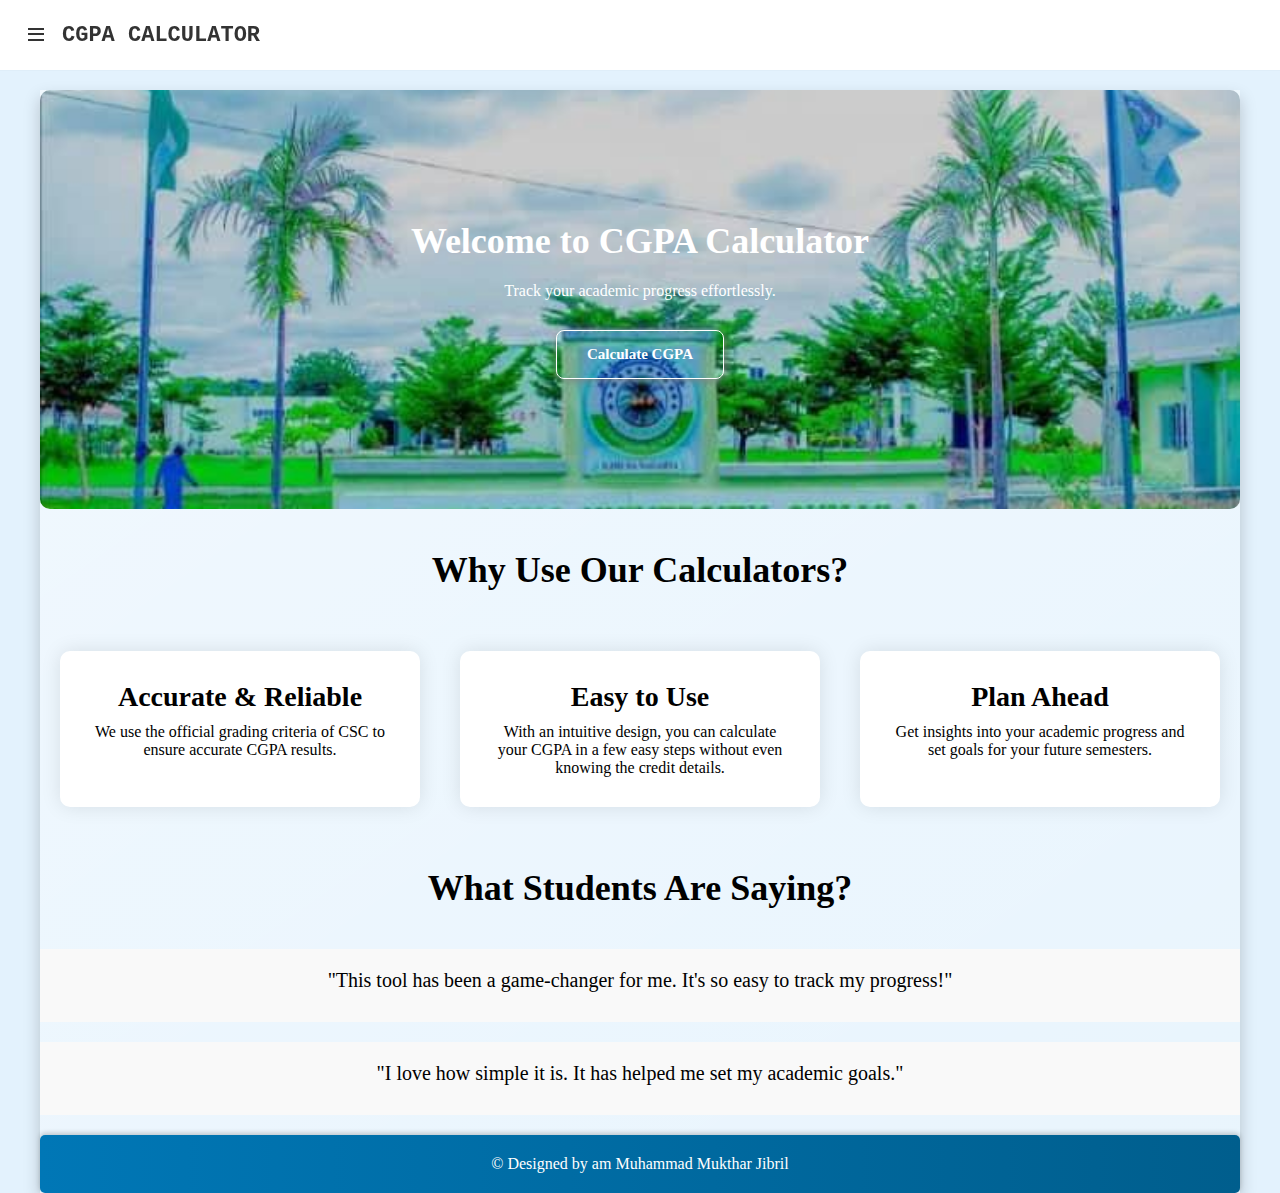
<file: index.html>
<html lang="en">

<head>
    <meta charset="UTF-8">
    <meta name="viewport" content="width=device-width, initial-scale=1.0">
    <title> CGPA Calculator</title>
    <link rel="icon" type="image/x-icon" href="/images/favicon.ico">
    <link rel="stylesheet" href="css/main.css">
    <!-- PWA manifest & meta (paste inside <head>) -->
<link rel="manifest" href="/manifest.json">
<meta name="theme-color" content="#0d6efd">

<!-- iOS support -->
<meta name="apple-mobile-web-app-capable" content="yes">
<meta name="apple-mobile-web-app-status-bar-style" content="default">
<link rel="apple-touch-icon" href="/CALCULATOR.png">

<!-- Recommended meta tags for better installability -->
<meta name="viewport" content="width=device-width,initial-scale=1">
        <!-- Google tag (gtag.js) -->
    <script async src="https://www.googletagmanager.com/gtag/js?id=G-SF23JKLTXE"></script>
    <script>
      window.dataLayer = window.dataLayer || [];
      function gtag(){dataLayer.push(arguments);}
      gtag('js', new Date());
    
      gtag('config', 'G-SF23JKLTXE');
    </script>
    <script src="/sw-register.js"></script>)
    
    <meta name="keywords" content="CGPA calculator">
    <meta name="description" content="CGPA calculator website tailored for IST, Trichy Campus, to simplify academic performance tracking.">
    <meta http-equiv="X-UA-Compatible" content="IE=edge" />
    <meta name="google-site-verification" content="gmETgyVAuRii3D12Ivf47izLH82PdpdyBaaBsT99LDc" />
    <link
      href="https://unpkg.com/boxicons@2.1.2/css/boxicons.min.css"
      rel="stylesheet"
    />
    <!-- <style>
        .background-container {
            background-image: url("images/index-bg.jpg");
            background-size: cover;
            background-repeat: no-repeat;
            padding: 20px; /* Add padding to keep content away from edges */
        }
    </style> -->
</head>

<body>
    <div class="background-container">

        <!-- Sidebar Menu -->
        <nav>
            <div class="logo">
              <i class="bx bx-menu menu-icon"></i>
              <span class="logo-name" id="heading">CGPA CALCULATOR</span>
            </div>
            <div class="sidebar">
              <div class="logo">
                <i class="bx bx-menu menu-icon"></i>
                <span class="logo-name">Menu</span>
              </div>
      
              <div class="sidebar-content">
                <ul class="lists">
                  <li class="list">
                    <a href="index.html" class="nav-link" id="home">
                      <i class="bx bx-home-alt icon"></i>
                      <span class="link">Home</span>
                    </a>
                  </li>
                  
                  <li class="list">
                    <a href="cgpa-calculator.html" class="nav-link" id="cgpa-calculator">
                        <i class='bx bx-calculator icon'></i>
                      <span class="link">CGPA Calculator</span>
                    </a>
                  </li>
                  <li class="list">
                    <a href="about.html" class="nav-link" id="about">
                        <i class='bx bx-group icon'></i>
                      <span class="link">About</span>
                    </a>
                  </li>
                  <li class="list">
                    <a href="contact.html" class="nav-link" id="contact">
                        <i class='bx bx-phone icon'></i>
                      <span class="link">Contact</span>
                    </a>
                  </li>
                </ul>
              </div>
            </div>
          </nav>
          <section class="overlay"></section>
          <script src="js/main.js"></script>
          <br>
          <br><br><br>
          <div class="container">
            <!-- Hero Section -->
            <section class="hero">
              <div class="hero-content">
                  <h2>Welcome to CGPA Calculator</h2>
                  <p>Track your academic progress effortlessly.</p>
                  
                  <a href="cgpa-calculator.html" class="calculate-button">Calculate CGPA</a>
              </div>
          </section>
            <!-- Features -->
            <section class="features">
                <h2>Why Use Our Calculators?</h2>
                <div class="feature-box-container">
                    <div class="feature-box">
                        <h3>Accurate & Reliable</h3>
                        <p>We use the official grading criteria of CSC to ensure accurate CGPA results.</p>
                    </div>
                    <div class="feature-box">
                        <h3>Easy to Use</h3>
                        <p>With an intuitive design, you can calculate your  CGPA in a few easy steps without even knowing the credit details.</p>
                    </div>
                    <div class="feature-box">
                        <h3>Plan Ahead</h3>
                        <p>Get insights into your academic progress and set goals for your future semesters.</p>
                    </div>
                </div>
            </section>


            <!-- Testimonials -->
            <section class="testimonials">
                <h2>What Students Are Saying?</h2>
                <div class="testimonial">
                    <p>"This tool has been a game-changer for me. It's so easy to track my progress!"</p>

                </div>
                <div class="testimonial">
                    <p>"I love how simple it is. It has helped me set my academic goals."</p>
                
                </div>
            </section>

            <!-- Footer -->
            <footer>
                <p>&copy; Designed by am Muhammad Mukthar Jibril </p>
            </footer>
        </div>

        <!-- JavaScript for the sidebar menu -->
 

    </div>

</body>

</html>
</file>
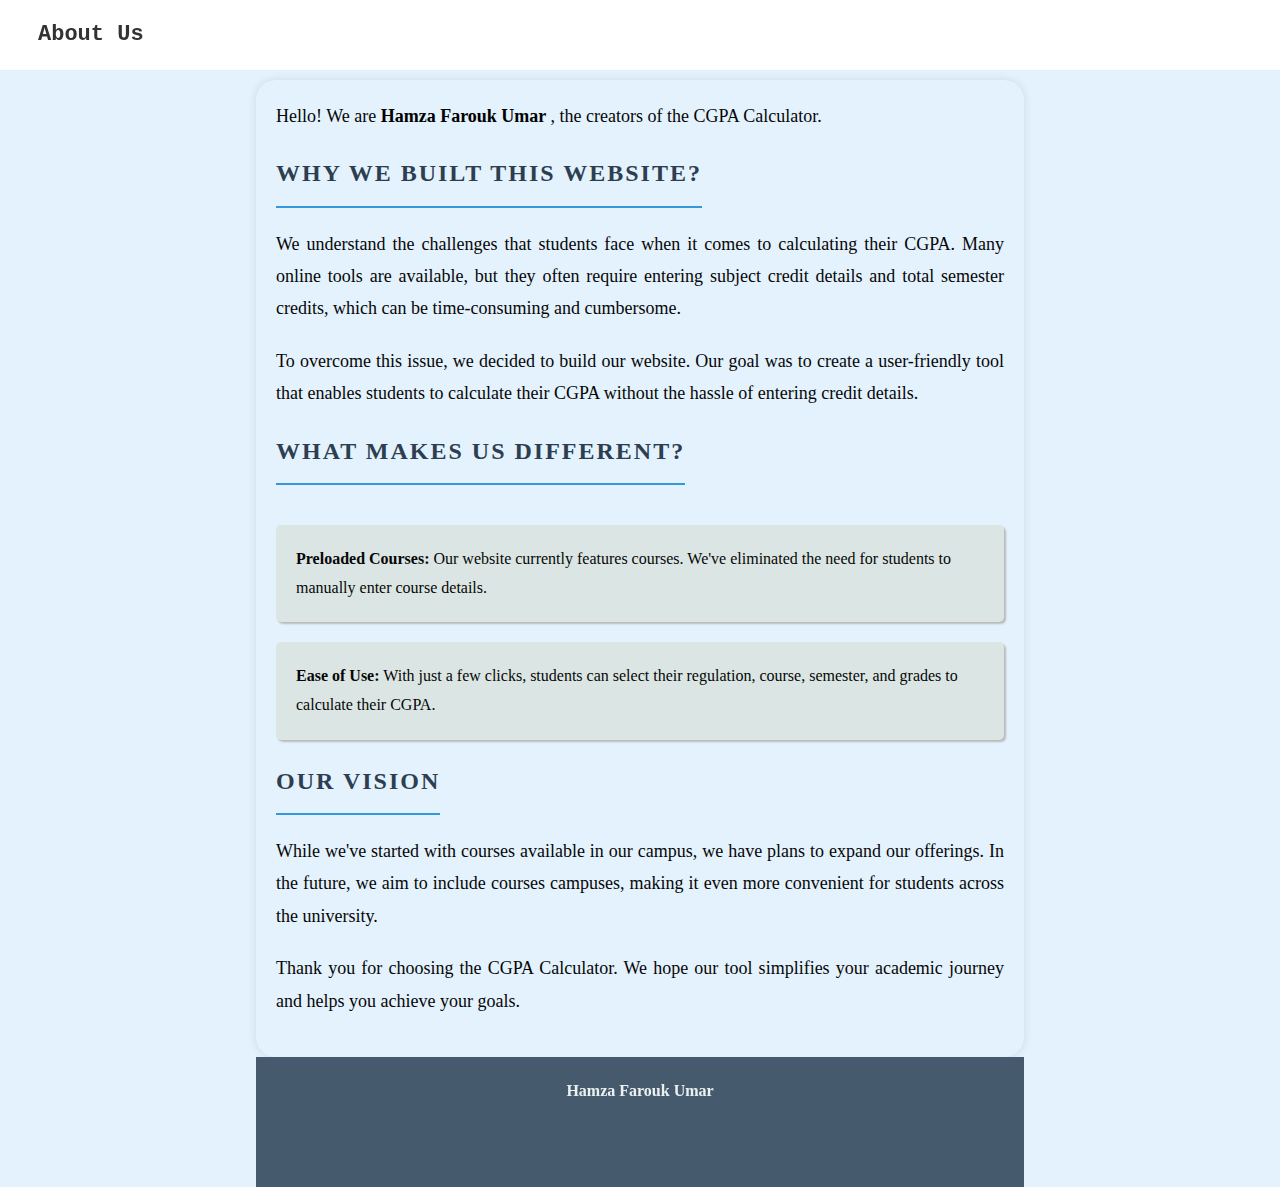
<file: about.html>
<!DOCTYPE html>
<html lang="en">
<head>
        
        <!-- Google tag (gtag.js) -->
    <script async src="https://www.googletagmanager.com/gtag/js?id=G-SF23JKLTXE"></script>
    <script>
      window.dataLayer = window.dataLayer || [];
      function gtag(){dataLayer.push(arguments);}
      gtag('js', new Date());
    
      gtag('config', 'G-SF23JKLTXE');
    </script>
    
    <meta charset="UTF-8">
    <meta name="viewport" content="width=device-width, initial-scale=1.0">
    <title>About Us</title>
    <!-- Add your CSS file if applicable -->
    <link rel="stylesheet" type="text/css" href="css/about.css">
    <!-- Add Font Awesome CSS for icons -->
    <link rel="stylesheet" type="text/css" href="https://cdnjs.cloudflare.com/ajax/libs/font-awesome/5.15.3/css/all.min.css">
    <link rel="icon" type="image/x-icon" href="/images/favicon.ico">
    <meta name="keywords" content="CGPA, CGPA calculator, GPA, GPA calculator">
    <meta name="description" content="GPA & CGPA calculator website tailored for SRM IST, Trichy Campus, to simplify academic performance tracking.">
    <meta http-equiv="X-UA-Compatible" content="IE=edge" />
    <link
      href="https://unpkg.com/boxicons@2.1.2/css/boxicons.min.css"
      rel="stylesheet"
    />
</head>
<body>
    <nav>
        <div class="logo">
          <i class="bx bx-menu menu-icon"></i>
          <span class="logo-name" id="heading">About Us</span>
        </div>
        <div class="sidebar">
          <div class="logo">
            <i class="bx bx-menu menu-icon"></i>
            <span class="logo-name">Menu</span>
          </div>
  
          <div class="sidebar-content">
            <ul class="lists">
              <li class="list">
                <a href="index.html" class="nav-link" id="home">
                  <i class="bx bx-home-alt icon"></i>
                  <span class="link">Home</span>
                </a>
              </li>

              <li class="list">
                <a href="cgpa-calculator.html" class="nav-link" id="cgpa-calculator">
                    <i class='bx bx-calculator icon'></i>
                  <span class="link">CGPA Calculator</span>
                </a>
              </li>
              <li class="list">
                <a href="about.html" class="nav-link" id="about">
                    <i class='bx bx-group icon'></i>
                  <span class="link">About</span>
                </a>
              </li>
              <li class="list">
                <a href="contact.html" class="nav-link" id="contact">
                    <i class='bx bx-phone icon'></i>
                  <span class="link">Contact</span>
                </a>
              </li>
            </ul>
          </div>
        </div>
      </nav>
      <section class="overlay"></section>
      <script src="js/main.js"></script>
    <main>
        <section id="about">
            <p>Hello! We are <b><a class="profile" href="https://www.linkedin.com/in/Hamza Farouk Umar/" target="_blank" title="Linkedin Profile">Hamza Farouk Umar </a></b>, the creators of the CGPA Calculator.</p>

            <h2>Why We Built This Website?</h2>
            <p>We understand the challenges that students face when it comes to calculating their CGPA. Many online tools are available, but they often require entering subject credit details and total semester credits, which can be time-consuming and cumbersome.</p>
            <p>To overcome this issue, we decided to build our website. Our goal was to create a user-friendly tool that enables students to calculate their CGPA without the hassle of entering credit details.</p>

            <h2>What Makes Us Different?</h2>
            <ul id="what-makes">
                <li><strong>Preloaded Courses:</strong> Our website currently features courses. We've eliminated the need for students to manually enter course details.</li>
                <li><strong>Ease of Use:</strong> With just a few clicks, students can select their regulation, course, semester, and grades to calculate their CGPA.</li>
            </ul>

            <h2>Our Vision</h2>
            <p>While we've started with courses available in our campus, we have plans to expand our offerings. In the future, we aim to include courses campuses, making it even more convenient for students across the university.</p>

            <p>Thank you for choosing the CGPA Calculator. We hope our tool simplifies your academic journey and helps you achieve your goals.</p>
        </section>
    </main>

    <footer>
        <div class="social-menu">
            <div class="contributor">
                <h4>Hamza Farouk Umar </h4>
                
                    
            </div>

        </div>
    </footer>
</body>
</html>
</file>
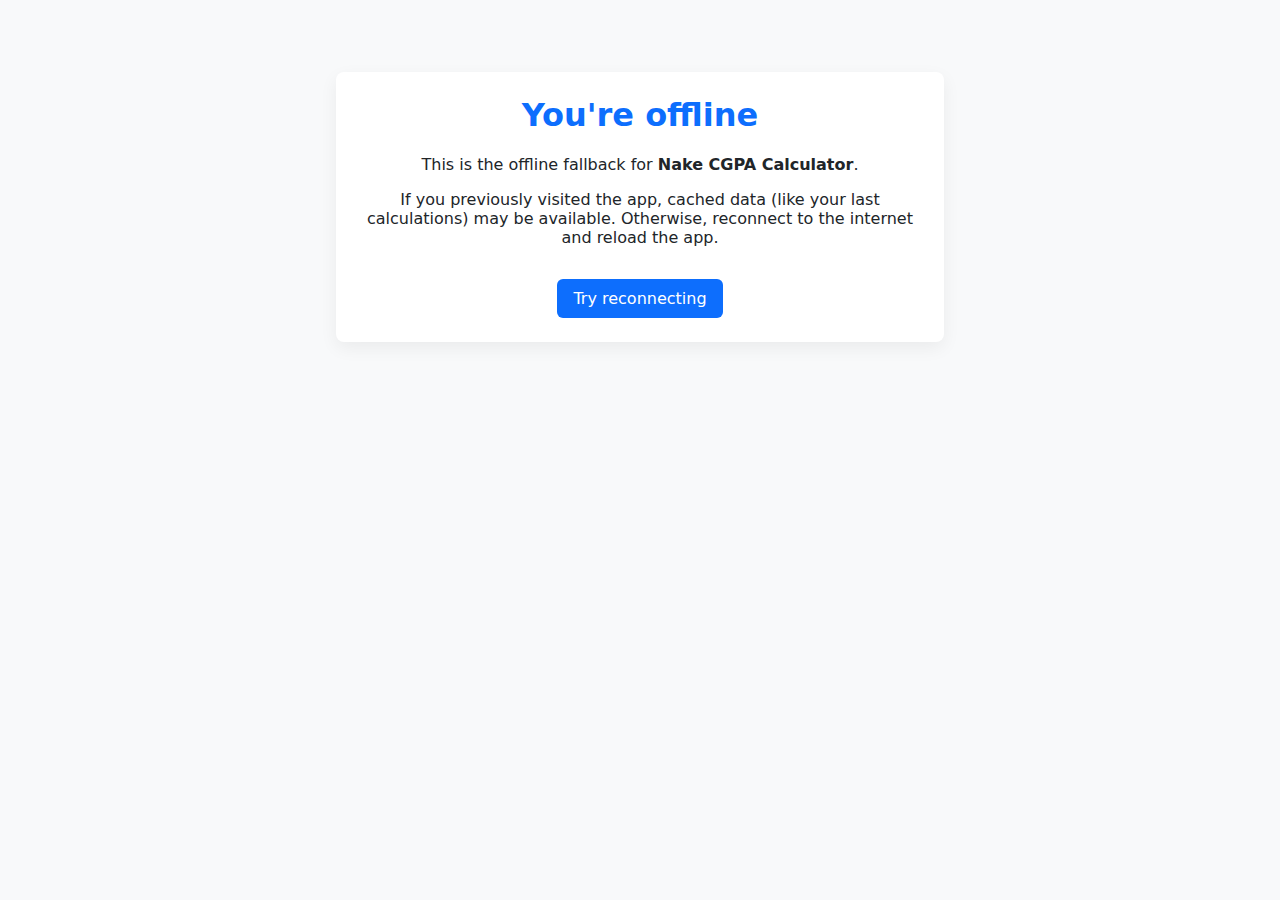
<file: offline.html>
<!doctype html>
<html lang="en">
<head>
  <meta charset="utf-8" />
  <meta name="viewport" content="width=device-width,initial-scale=1" />
  <title>Offline — Nake CGPA Calculator</title>
  <link rel="manifest" href="/manifest.json">
  <meta name="theme-color" content="#0d6efd">
  <style>
    body{font-family:system-ui,-apple-system,Segoe UI,Roboto,"Helvetica Neue",Arial;padding:2rem;text-align:center;background:#f8f9fa;color:#212529}
    .card{max-width:560px;margin:2rem auto;background:#fff;padding:1.5rem;border-radius:8px;box-shadow:0 6px 18px rgba(0,0,0,.06)}
    h1{margin-top:0;color:#0d6efd}
    a.button{display:inline-block;margin-top:1rem;padding:.6rem 1rem;border-radius:6px;text-decoration:none;background:#0d6efd;color:#fff}
  </style>
</head>
<body>
  <div class="card">
    <h1>You're offline</h1>
    <p>This is the offline fallback for <strong>Nake CGPA Calculator</strong>.</p>
    <p>If you previously visited the app, cached data (like your last calculations) may be available. Otherwise, reconnect to the internet and reload the app.</p>
    <a class="button" href="/" onclick="location.reload()">Try reconnecting</a>
  </div>
</body>
</html>
</file>
<file: css/main.css>
body, html {
    margin: 0;
    padding: 0;

}

/* Global Styles */
body {
    font-family:'Courier New', Courier, monospace;
    background-color: #fff;
    margin: 0;
    padding: 0;
}

.container {
    max-width: 1200px;
    margin: 0 auto;
    padding: 20px;
    background-color: #fff;
    box-shadow: 0 0 20px rgba(0, 0, 0, 0.1);
    border-radius: 10px;
    padding: var(--padding-standard);
    border-radius: var(--border-radius);
    background: linear-gradient(145deg, rgba(255, 255, 255, 0.5), rgba(255, 255, 255, 0.2));
    box-shadow: 0px 8px 16px rgba(0, 0, 0, 0.2);

    
}

/* Header Styles */
.header {
    background: linear-gradient(to right, #0077b6, #005e8d);
    color: #fff;
    padding: 20px 0;
    text-align: center;
    border-top-left-radius: 10px;
    border-top-right-radius: 10px;
    box-shadow: 0 2px 5px rgba(0, 0, 0, 0.2);
    
}

.header h1 {
    font-size: 48px;
    margin: 0;
    
}


/* Main Content Styles */
.main-content {
    padding: 40px;
    
}

/* Hero Section Styles */
.hero {
    background: url('e2.png') center/cover no-repeat;
    color: #fff;
    text-align: center;
    padding: 130px 0;
    border-radius:10px;
}

.hero-content h2 {
    font-size: 36px;
    margin-bottom: 20px;
}

.hero-content p {
    font-size: 16px;
    margin-bottom: 30px;
}

.calculate-button {
    display: inline-block;
    padding: 15px 30px;
    background-color: #007bff;
    color: #fff;
    text-decoration: none;
    font-size: 15px;
    font-weight: bold;
    border-radius: 8px;
    transition: background-color 0.3s;
    background: transparent;
    border-color: white;
    border: 1px solid;
    box-shadow: 1px 1px 10px #808080;
}
.calculate-buttona{
    display: inline-block;
    padding: 15px 32px;
    box-shadow: 1px 1px 10px #808080;
    
    color: #000000;
    text-decoration: none;
    font-size: 15px;
    font-weight: bold;
    border-radius: 8px;
    transition: background-color 0.3s;
    margin-right: 30px;
    background: transparent;
    border-color: white;
    border: 1px solid;
    background-color: #ffffff;
}
.calculate-buttona:hover {
    background-color: black;
    color: white;
}
.calculate-button:hover {
    background-color: black;
    color: white;
}
/* Features Section Styles */
.features {
    padding: 40px 0;
}

.features h2 {
    font-size: 36px;
    text-align: center;
    margin-bottom: 40px;
}

.feature-box-container {
    display: flex;
    justify-content: space-between;
    flex-wrap: wrap;
}

.feature-box {
    flex: 1;
    padding: 30px;
    margin: 20px;
    background-color: #fff;
    box-shadow: 0 0 20px rgba(0, 0, 0, 0.1);
    text-align: center;
    border-radius: 10px;
    transition: transform 0.3s;
}

.feature-box h3 {
    font-size: 28px;
    margin-bottom: 10px;
}

.feature-box:hover {
    transform: translateY(-10px);
}

/* Call to Action Styles */
.cta {
    background: linear-gradient(to right, #0077b6, #005e8d);
    color: #fff;
    text-align: center;
    padding: 80px 0;
    box-shadow: 0 2px 5px rgba(0, 0, 0, 0.2);
    border-radius: 10px;
}

.cta h2 {
    font-size: 40px;
    margin-bottom: 20px;
}

.cta p {
    font-size: 22px;
    margin-bottom: 40px;
}

.links {
    display: flex;
    justify-content: center;
}

/* .calculate-button {
    padding: 15px 40px;
    background-color: #32c75a;
    color: #fff;
    text-decoration: none;
    font-weight: bold;
    font-size: 24px;
    margin: 0 20px;
    border-radius: 8px;
    transition: background-color 0.3s;
}

.calculate-button:hover {
    background-color: #e77127;
    color: #fff;
    transform: scale(1.05);
    
} */

/* Testimonials Section Styles */
.testimonial {
    padding: 40px 0;
    background-color: #f9f9f9;
}

.testimonials h2 {
    font-size: 36px;
    text-align: center;
    margin-bottom: 40px;
}

.testimonial {
     padding: 20px;
    margin: 20px 0;
    text-align: center;
    transition: transform 0.3s;
}

.testimonial:hover {
    transform: scale(1.05);
}

.testimonial p {
    font-size: 20px;
    margin-bottom: 10px;
}

.testimonial cite {
    font-size: 18px;
}

/* Footer Styles */
footer {
    text-align: center;
    padding: 20px 0;
    background: linear-gradient(to right, #0077b6, #005e8d);
    color: #fff;
    box-shadow: 0 -2px 5px rgba(0, 0, 0, 0.2);
    border-radius: 5px;
}

.footer:hover {
    background: linear-gradient(to right, #005e8d, #004c6d);
}
/* Google Fonts - Poppins */
@import url("https://fonts.googleapis.com/css2?family=Poppins:wght@300;400;500;600&display=swap");

* {
  margin: 0;
  padding: 0;
  box-sizing: border-box;
  font-family: Georgia, 'Times New Roman', Times, serif;
  /* font-weight: bold !important; */
}
body {
  min-height: 100%;
  background: #e3f2fd;
  
}
#heading{
    font-family: 'Courier New', Courier, monospace;
    font-weight: bolder;
}
nav {
  position: fixed;
  top: 0;
  left: 0;
  height: 70px;
  width: 100%;
  display: flex;
  align-items: center;
  background: #fff;
  box-shadow: 0 0 1px rgba(0, 0, 0, 0.1);
  z-index:1;
}
nav .logo {
  display: flex;
  align-items: center;
  margin: 0 24px;
}
.logo .menu-icon {
  color: #333;
  font-size: 24px;
  margin-right: 14px;
  cursor: pointer;
}
.logo .logo-name {
  color: #333;
  font-size: 22px;
  font-weight: 500;
}
nav .sidebar {
  position: fixed;
  top: 0;
  left: -100%;
  height: 100%;
  width: 260px;
  padding: 20px 0;
  background-color: #fff;
  box-shadow: 0 5px 1px rgba(0, 0, 0, 0.1);
  transition: all 0.4s ease;
}
nav.open .sidebar {
  left: 0;
}
.sidebar .sidebar-content {
  display: flex;
  height: 100%;
  flex-direction: column;
  justify-content: space-between;
  padding: 30px 16px;
}
.sidebar-content .list {
  list-style: none;
}
.list .nav-link {
  display: flex;
  align-items: center;
  margin: 8px 0;
  padding: 14px 12px;
  border-radius: 8px;
  text-decoration: none;
}
#home:hover {
background-color: #000;
transition: transform .5s ease;
position: relative;
  line-height: 1;
  transition: 0.3s ease all;
  z-index: 2;
}
#gpa-calculator:hover{
    background-color: #ea4c89;
    transition: transform .5s ease;
    position: relative;
    line-height: 1;
    transition: 0.3s ease all;
    z-index: 2;
    
}
#cgpa-calculator:hover{
    transition: transform .5s ease;
    background-color: #0057ff;
    position: relative;
    line-height: 1;
    transition: 0.3s ease all;
    z-index: 2;
}
#about:hover{
    transition: transform .5s ease;
    background-color: #32c766;
    position: relative;
    line-height: 1;
    transition: 0.3s ease all;
    z-index: 2;
}
#contact:hover{
    transition: transform .5s ease;
    background-color: #f48024;
    position: relative;
    line-height: 1;
    transition: 0.3s ease all;
    z-index: 2;
}

.nav-link .icon {
  margin-right: 14px;
  font-size: 20px;
  color: #707070;
}
.nav-link .link {
  font-size: 16px;
  color: #707070;
  font-weight: 400;
}
.lists .nav-link:hover .icon,
.lists .nav-link:hover .link {
  color: #fff;
}
.lists .nav-link:hover{
    transform: translate(0, -10%);
}

/* .lists .nav-link:hover .icon,
.lists .nav-link:hover .link{
    background-color:  #171515;
} */
.social-menu ul li:nth-child(2) a:hover{
    background-color: #0072b1;
}
.overlay {
  position: fixed;
  top: 0;
  left: -100%;
  height: 1000vh;
  width: 200%;
  opacity: 0;
  pointer-events: none;
  transition: all 0.4s ease;
  background: rgba(0, 0, 0, 0.3);
}
nav.open ~ .overlay {
  opacity: 1;
  left: 260px;
  pointer-events: auto;
}
h3,h2{
    font-family:Georgia, 'Times New Roman', Times, serif;
}
/* Mobile Styles */
@media only screen and (max-width: 768px) {
    .container {
        padding: 10px;
        width: 100%;
    }

    /* Header Styles */
    .header h1 {
        font-size: 32px;
    }

    /* Navigation Styles */
    nav ul {
        padding: 5px;
    }
    nav ul li {
        display: block;
        margin-bottom: 10px;
    }
    nav a {
        font-size: 16px;
        padding: 8px 16px;
    }

    /* Sidebar */
    .sidebar {
        padding-top: 40px;
    }
    .closebtn {
        font-size: 24px;
    }

    /* Main Content Styles */
    .main-content {
        padding: 20px;
    }

    /* Hero Section Styles */
    .hero {
        padding: 70px 50px;
    }

    .hero-content h2 {
        margin-bottom: 50px;
        font-size: 25px;
    }

    .hero-content p {
        margin-bottom: 60px;
        font-size: 18px;
    }

    /* Features Section Styles */
    .features h2 {
        font-size: 29px;
        margin-bottom: 30px;
        line-height: 40px;
        word-spacing: 10px;
    }
    .feature-box-container {
        flex-direction: column;
    }
    .feature-box {
        margin: 10px 0;
        padding: 20px;
    }
    .feature-box h3 {
        font-size: 24px;
    }

    /* Call to Action Styles */
    .cta h2 {
        font-size: 32px;
        margin-bottom: 15px;
    }
    .cta p {
        font-size: 18px;
        margin-bottom: 30px;
    }
    .calculate-button, .calculate-buttona{
        font-size: 18px;
        padding: 5% 10%;
        margin: 10px 7px 10px 7px;
       
        /* background: transparent;
        color: #e3f2fd; */
    }
    .calculate-buttona{
        padding: 5% 12.5%;
        margin-bottom: 20px;
        background-color: white;
        color: #333;
    } 

    /* Testimonials Section Styles */
    .testimonials h2 {
        font-size: 28px;
        margin-bottom: 30px;
    }
    .testimonial {
        padding: 15px 20px;
    }
    .testimonial p {
        font-size: 18px;
    }
    .testimonial cite {
        font-size: 16px;
    }

    /* Footer Styles */
    footer {
        padding: 15px 0;
    }
}
</file>
<file: css/about.css>
body {
    margin: 0;
    font-family:'Times New Roman', Times, serif;
    background: #e3f2fd;
    background-size: 400% 400%;
    animation: gradientBG 15s ease infinite;
    position: relative;
    color: #070707;
    line-height: 1.8;
    display: flex;
    flex-direction: column;
    align-items: center;
}
.profile{
    text-decoration: none;
    color: #000000;

}
.profile:hover{
    color:maroon;
    text-decoration: underline;
}
.profile:active{
    color:red;
    text-decoration: underline;
}



P{
    /* max-width: 800px; */
    /* margin: 20px auto; */
    /* padding: 20px; */
    background: #e3f2fd;
    border-radius: 20px;
    font-stretch: expanded;
    
}
@keyframes gradientBG {
    0% {
        background-position: 0% 50%;
    }
    50% {
        background-position: 100% 50%;
    }
    100% {
        background-position: 0% 50%;
    }
}

main {
    margin-top: 80px;
    padding: 20px;
    width: 60%;
    background: #e3f2fd;
    box-shadow: 0 0 10px rgba(0, 0, 0, 0.1);
    border-radius: 20px;
    transition: all 0.3s ease-in-out;
    animation: fadeIn 1s;
}

@keyframes fadeIn {
    from {
        opacity: 0;
    }
    to {
        opacity: 1;
    }
}

#about h1, #about h2 {
    color: #2c3e50;
    text-align: center;
    text-transform: uppercase;
    letter-spacing: 2px;
    margin-bottom: 20px;
    border-bottom: 2px solid #3498db;
    display: inline-block;
    padding-bottom: 10px;
}

main #about p {
    text-align: justify;
    margin-bottom: 20px;
    font-size: 18px;
}

main ul {
    list-style-type: none;
    padding: 0;
}

main ul li {
    background-color: #ecf0f1;
    margin: 10px 0;
    padding: 10px;
    border-radius: 5px;
    box-shadow: 0 0 10px rgba(0, 0, 0, 0.1);
    
    
    
}
main #what-makes li{
    max-width: 800px;
    margin: 20px auto;
    padding: 20px;
    background-color: rgb(219, 230, 228);
    box-shadow: 2px 2px 2px rgb(188, 186, 186);
    border-radius: 2
}

main ul li:hover {
    transform: scale(1.05);
    box-shadow: 0 0 15px rgba(0, 0, 0, 0.2);
}

footer {
    background-color: rgba(52, 73, 94, 0.9);
    padding: 20px;
    text-align: center;
    color: #ecf0f1;
    width: 60%;
    position: bottom;
    bottom: 0;
    height: 130px; /* Adjust the height as needed */
    backdrop-filter: blur(5px);
    /* z-index : 0; */
}


footer .contributor {
    display: inline-block;
    margin: 0 20px;
}
footer .contributor:hover{
    -ms-transform: scale(1.1); /* IE 9 */
  -webkit-transform: scale(1.1); /* Safari 3-8 */
  transform: scale(1.1); 
}

footer .contributor h4 {
    margin-bottom: 10px;
}

footer .social-menu {
    display: flex;
    justify-content: center;
    margin-bottom: 10px;
}

footer .social-menu ul{
    display: flex;
    padding:0;
}

footer .social-menu ul li{
    list-style: none;
    display:inline-block;
    margin: 0 15px;
    /* background-color: rgba(52, 73, 94, 0.9); */
}

footer .social-menu ul li .fab{
    font-size: 25px;
    line-height: 40px;
    transition: .3s;
    color: #000000;
    
    
}

footer .social-menu ul li .fab:hover{
    color: #fff;
    
}

footer .social-menu ul li a{
    position: relative;
    display: block;
    width: 40px;
    height: 40px;
    border-radius: 50%;
    background-color: #fff;
    text-align: center;
    transition: .6s;
    /* box-shadow: 0 5px 4px rgba(0,0,0,.5); */
}
    
footer .social-menu ul li a:hover{
    transform: translate(0, -10%);
}

footer .social-menu ul li:nth-child(1) a:hover{
    background-color:  #171515;
}
footer .social-menu ul li:nth-child(2) a:hover{
    background-color: #0072b1;
}

@import url("https://fonts.googleapis.com/css2?family=Poppins:wght@300;400;500;600&display=swap");

* {
  margin: 0;
  padding: 0;
  box-sizing: border-box;
  font-family: Georgia, 'Times New Roman', Times, serif;
  /* font-weight: bold !important; */
}
body {
  min-height: 100%;
  background: #e3f2fd;
  
}
nav #heading{
    font-family: 'Courier New', Courier, monospace;
    font-weight: bolder;
}
nav{
  position: fixed !important;
  top: 0 !important;
  left: 0 !important;
  height: 70px !important;
  width: 100% !important;
  display: flex !important;
  align-items: center;
  background: #fff;
  box-shadow: 0 0 1px rgba(0, 0, 0, 0.1);
  z-index:1;
}
nav .logo {
  display: flex;
  align-items: center;
  margin: 0 24px !important;
}
.logo .menu-icon {
  color: #333;
  font-size: 24px !important; 
  margin-right: 14px !important;
  cursor: pointer;
}
.logo .logo-name {
  color: #333;
  font-size: 22px;
  font-weight: 500;
}
nav .sidebar {
  position: fixed;
  top: 0;
  left: -100%;
  height: 100%;
  width: 260px;
  padding: 20px 0;
  background-color: #fff;
  box-shadow: 0 5px 1px rgba(0, 0, 0, 0.1);
  transition: all 0.4s ease;
}
nav.open .sidebar {
  left: 0;
}
nav .sidebar .sidebar-content {
  display: flex;
  height: 100%;
  flex-direction: column;
  justify-content: space-between;
  padding: 30px 16px;
}
nav .sidebar-content .list {
  list-style: none;
}
nav .list .nav-link {
  display: flex;
  align-items: center;
  margin: 8px 0;
  padding: 14px 12px;
  border-radius: 8px;
  text-decoration: none;
}
nav #home:hover {
background-color: #000;
transition: transform .5s ease;
position: relative;
  line-height: 1;
  transition: 0.3s ease all;
  z-index: 2;
}
nav #gpa-calculator:hover{
    background-color: #ea4c89;
    transition: transform .5s ease;
    position: relative;
    line-height: 1;
    transition: 0.3s ease all;
    z-index: 2;
    
}
nav #cgpa-calculator:hover{
    transition: transform .5s ease;
    background-color: #0057ff;
    position: relative;
    line-height: 1;
    transition: 0.3s ease all;
    z-index: 2;
}
nav #about:hover{
    transition: transform .5s ease;
    background-color: #32c766;
    position: relative;
    line-height: 1;
    transition: 0.3s ease all;
    z-index: 2;
}
nav #contact:hover{
    transition: transform .5s ease;
    background-color: #f48024;
    position: relative;
    line-height: 1;
    transition: 0.3s ease all;
    z-index: 2;
}

nav .nav-link .icon {
  margin-right: 14px;
  font-size: 20px;
  color: #707070;
}
nav .nav-link .link {
  font-size: 16px;
  color: #707070;
  font-weight: 400;
}
nav .lists .nav-link:hover .icon,
nav .lists .nav-link:hover .link {
  color: #fff;
}
nav .lists .nav-link:hover{
    transform: translate(0, -10%);
}

/* .lists .nav-link:hover .icon,
.lists .nav-link:hover .link{
    background-color:  #171515;
} */
.social-menu ul li:nth-child(2) a:hover{
    background-color: #0072b1;
}
.overlay {
  position: fixed;
  top: 0;
  left: -100%;
  height: 1000vh;
  width: 200%;
  opacity: 0;
  pointer-events: none;
  transition: all 0.4s ease;
  background: rgba(0, 0, 0, 0.3);
}
nav.open ~ .overlay {
  opacity: 1;
  left: 260px;
  pointer-events: auto;
}
@media only screen and (max-width: 600px) {
    main {
        width: 90%;
    }

    nav a {
        display: block;
        margin: 10px 0;
    }

    footer {
        width: 90%; /* Adjust the width for mobile screens */
        height: 210px;
    }

    .social-menu ul {
        flex-direction: column;
        align-items: center;
    }

    .social-menu ul li {
        margin: 5px 0;
    }
    .social-menu ul li a{
        margin:5px;
        color: #0057ff;
    }
    body {
        margin: 0;
    }
    footer .social-menu ul li:nth-child(1) a{
        background-color:  #171515;
    }
    footer .social-menu ul li:nth-child(2) a{
        background-color: #0072b1;
    }
    footer .social-menu ul li .fab{
        font-size: 25px;
        line-height: 40px;
        transition: .3s;
        color: #fff;
    }
      
    
}
</file>
